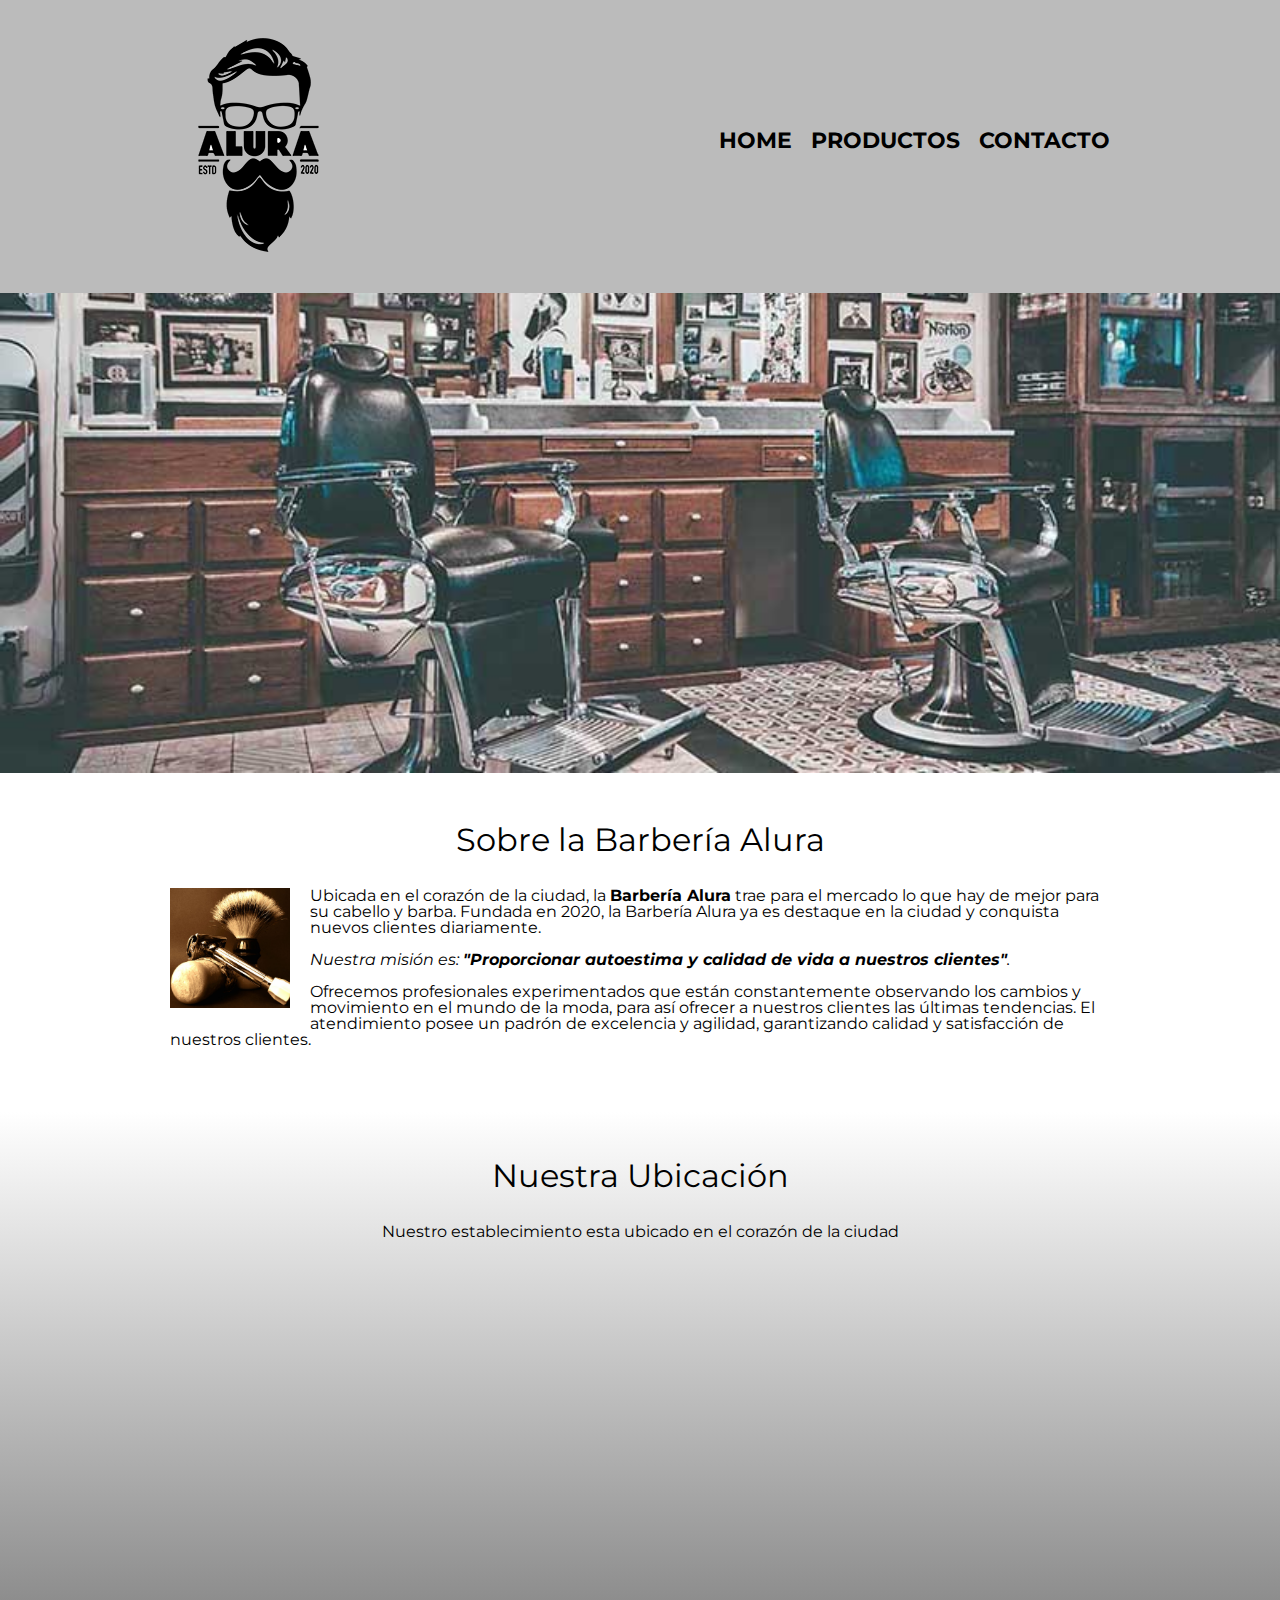
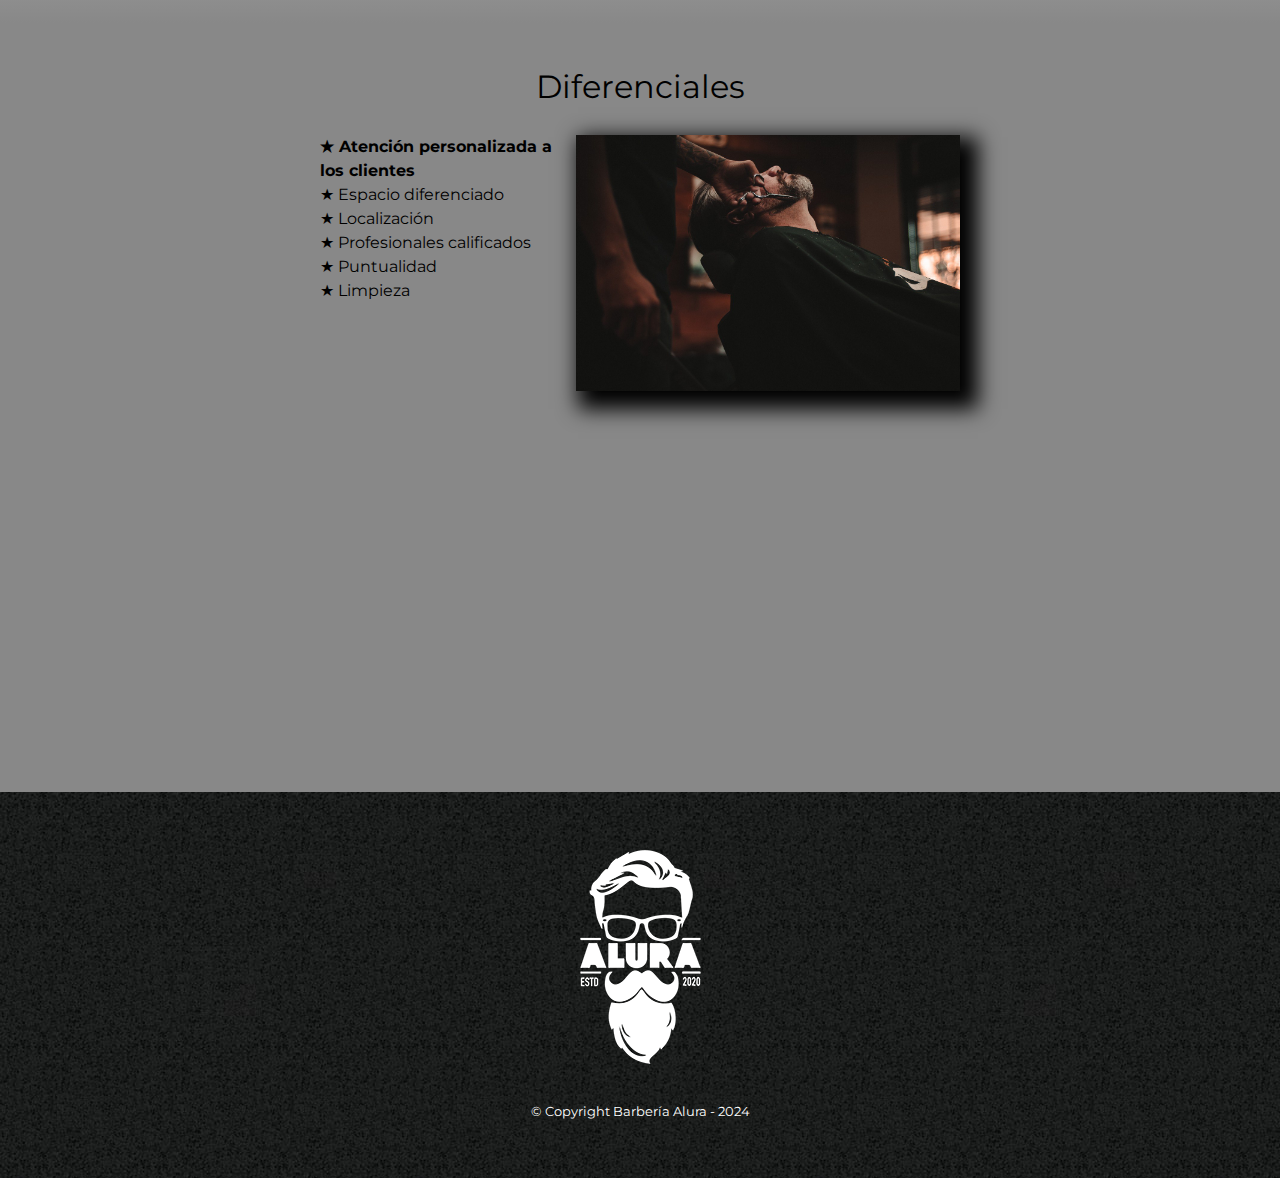
<file: index.html>
<!DOCTYPE html>

<html lang="es">
    
    <head>

        <meta charset="UTF-8"> 
        <meta name="viewport" content="width=device-width">
        <!-- esta meta dice al navegador que quiere que adapte la página a esta escala -->
        <title>Barbería Alura</title>
        <link rel="stylesheet" href="reset.css">
        <link rel="stylesheet" href="style.css">
        
        <link href="https://fonts.googleapis.com/css2?family=Montserrat:ital,wght@0,100..900;1,100..900&display=swap" rel="stylesheet">
    </head>

    <body>
        <header>
            <div class="caja">
                <!-- caracteriza al bloque del encabezado -->
                <h1><img src="imagenes/logo.png" alt=""></h1>
                <!-- La etiqueta <h1> envuelve la etiqueta de imagen, que es donde buscamos el contenido que será expuesto para destacar el logo de nuestro sitio web -->
                <nav>
                    <ul>
                        <li><a href="index.html">Home</a></li> <!-- <a> sirve justamente para colocar un link, que nos va a llevar a otro punto en internet. -->
                        <li><a href="productos.html">Productos</a></li>
                        <li><a href="contacto.html">Contacto</a></li>
                    </ul>
                </nav>
            </div>
        </header>

        <img class="banner" src="banner/banner.jpg">
        
        <main>
            <section class="principal">

                <h2 class="titulo-principal">Sobre la Barbería Alura</h2>
    
                <img class="utensilios" src="imagenes/utensilios[1].jpg" alt="utensilios de un barbero">

                <p>Ubicada en el corazón de la ciudad, la <strong>Barbería Alura</strong> trae para el mercado lo que hay de mejor para su cabello y barba. Fundada en 2020, la Barbería Alura ya es destaque en la ciudad y conquista nuevos clientes diariamente.</p>
    
                <p id="mision"><em>Nuestra misión es: <strong>"Proporcionar autoestima y calidad de vida a nuestros clientes"</strong>.</em></p>
    
                <p>Ofrecemos profesionales experimentados que están constantemente observando los cambios y movimiento en el mundo de la moda, para así ofrecer a nuestros clientes las últimas tendencias. El atendimiento posee un padrón de excelencia y agilidad, garantizando calidad y satisfacción de nuestros clientes.</p> 
    
            </section >
            
            <section class="mapa">
                <h3 class="titulo-principal">Nuestra Ubicación </h3>
                <p>Nuestro establecimiento esta ubicado en el corazón de la ciudad</p>
                
                <div class="mapa-contenido">
                    <iframe src="https://www.google.com/maps/embed?pb=!1m18!1m12!1m3!1d3656.4078401372108!2d-46.6346381!3d-23.589702!2m3!1f0!2f0!3f0!3m2!1i1024!2i768!4f13.1!3m3!1m2!1s0x94ce5bd9bb943bf5%3A0x6f642995c970f0fe!2scaelum%20alura!5e0!3m2!1ses-419!2smx!4v1708480444855!5m2!1ses-419!2smx" width="100%" height="300" style="border:0;" allowfullscreen="" loading="lazy" referrerpolicy="no-referrer-when-downgrade"></iframe> <!-- <<iframe>> es una etiqueta para crear ventanas y colocar cualquier tipo de contenido -->
            
                </div>
                
            </section>
    
            <section class="diferenciales">
    
                <h3 class="titulo-principal">Diferenciales</h3>
            
                <div class="contenido-diferenciales">
                    <ul class="lista-diferenciales">
                        <li class="items">Atención personalizada a los clientes</li>
                        <li class="items">Espacio diferenciado</li>
                        <li class="items">Localización</li>
                        <li class="items">Profesionales calificados</li>
                        <li class="items">Puntualidad</li>
                        <li class="items">Limpieza</li>
                    </ul><img src="diferenciales/diferenciales.jpg" class="imagen-diferenciales">
                </div>
                <div class="video">
                    <iframe width="100%" height="315" src="https://www.youtube.com/embed/wcVVXUV0YUY?si=ubp5dmzWTCPCh06G" title="YouTube video player" frameborder="0" allow="accelerometer; autoplay; clipboard-write; encrypted-media; gyroscope; picture-in-picture; web-share" allowfullscreen></iframe>
                </div>
            </section> 
            
        </main>
        
        <footer>
            <img src="imagenes/logo-blanco.png" alt="">
            <p class="copyright"> &copy Copyright Barbería Alura - 2024</p>
        </footer>
    </body>
</html>
</file>
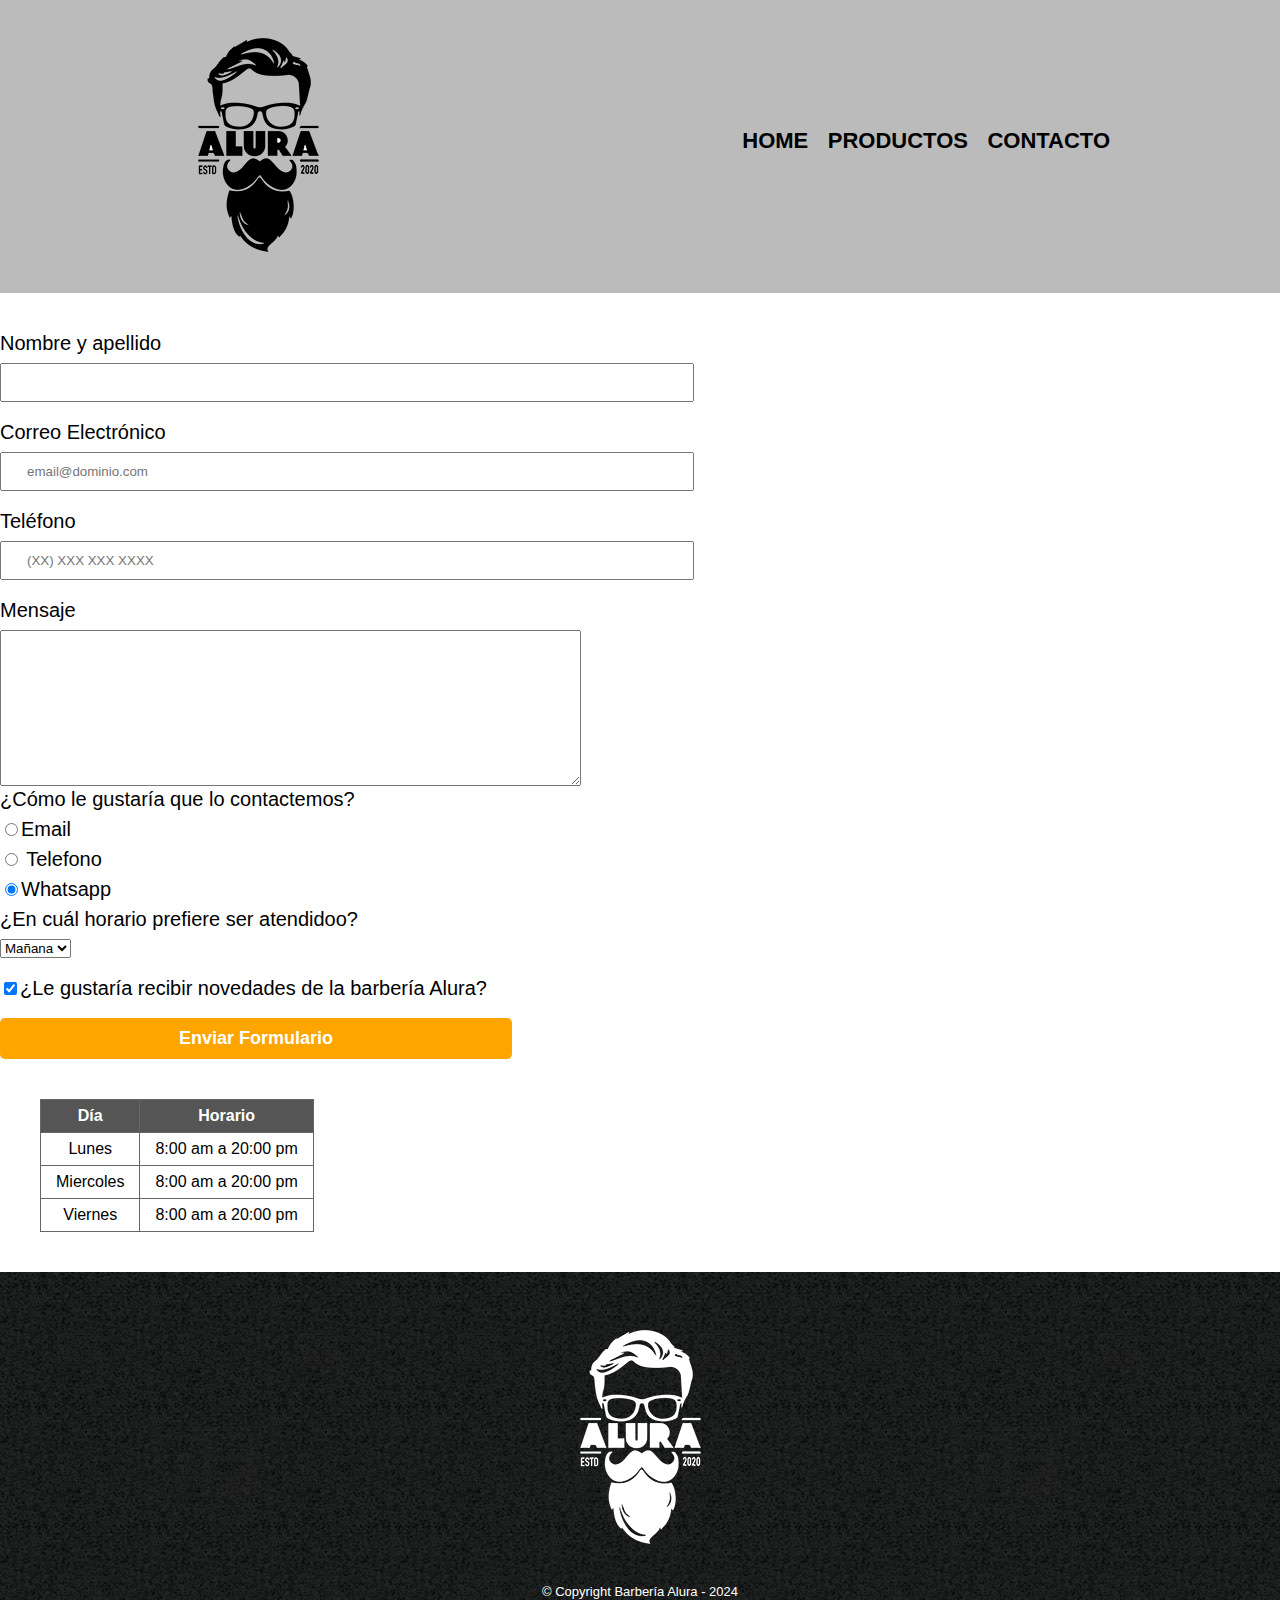
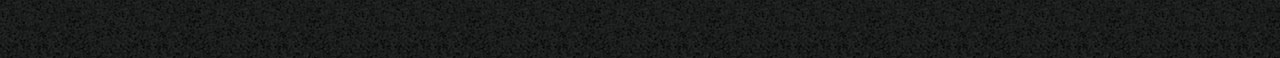
<file: contacto.html>
<!DOCTYPE html>
<html lang="en">
<head>
    <meta charset="UTF-8"> <!-- diccionario de los lenguajes occidentales -->
    <meta name="viewport" content="width=
    , initial-scale=1.0">
    <title>Contacto - Barbería Alura</title>
    <link rel="stylesheet" href="reset.css">
    <link rel="stylesheet" href="style.css">
</head>
<body>
    <header>
        <div class="caja">
            <!-- caracteriza al bloque del encabezado -->
            <h1><img src="imagenes/logo.png" alt="Logo de la Barberia Alura"></h1>
            <!-- La etiqueta <h1> envuelve la etiqueta de imagen, que es donde buscamos el contenido que será expuesto para destacar el logo de nuestro sitio web -->
            <nav>
                <ul>
                    <li><a href="index.html">Home</a></li> <!-- <a> sirve justamente para colocar un link, que nos va a llevar a otro punto en internet. -->
                    <li><a href="productos.html">Productos</a></li>
                    <li><a href="contacto.html">Contacto</a></li>
                </ul>
            </nav>
        </div>  
    </header>  
    <main>
        <!-- etiqueta, el label siempre va con un input -->
        <form action="">
            <label for="nombreapellido">Nombre y apellido</label> 
            <input type="text" id = "nombreapellido" class="input-padron" required> <!-- el input nos crea la caja de texto para que el usuario ingrese datos -->
    
            <label for="correoelectronico">Correo Electrónico</label>
            <input type="email"id="correoelectronico" class="input-padron" required placeholder="email@dominio.com">

            <label for="telefono">Teléfono</label>
            <input type="tel" id="telefono" class="input-padron" required placeholder="(XX) XXX XXX XXXX">
        
            <label for="Mensaje">Mensaje</label>
            <textarea name="" id="mensaje" cols="70" rows="10" required></textarea>
        
            <fieldset>
                <legend>¿Cómo le gustaría que lo contactemos?</legend>

                <label for="radio-email"><input type="radio" name="contacto" value="email" id="radio-email">Email</label> <!-- el <<name="contacto">> nos permite en estos radio button, asignar una propiedad donde solo se queda un boton seleccionado. -->

                <label for="radio-telefono"><input type="radio" name="contacto" value="email" id="radio-telefono">
                    Telefono</label>
                
                <label for="radio-whatsapp"><input type="radio" name="contacto" value="whatsapp" id="radio-whatsapp" checked>Whatsapp</label>

            </fieldset>
            
            <fieldset>
                <legend>¿En cuál horario prefiere ser atendidoo?</legend>
                <select name="" id="">
                    <option value="">Mañana</option>
                    <option value="">Tarde</option>
                    <option value="">Noche</option>
                </select>
            </fieldset>
            
            <label class="checkbox"><input type="checkbox" checked>¿Le gustaría recibir novedades de la barbería Alura?</label>
            <input type="submit" value="Enviar Formulario" name="" id="" class="enviar">

        </form>

        <table>
            <thead>
                <tr>
                    <th>Día</th>
                    <th>Horario</th>
                </tr>
            </thead>
            <tbody>
                <tr>
                    <th>Lunes</th>
                    <th>8:00 am a 20:00 pm</th>
                </tr>
                <tr>
                    <th>Miercoles</th>
                    <th>8:00 am a 20:00 pm</th>
                </tr>
                <tr>
                    <th>Viernes</th>
                    <th>8:00 am a 20:00 pm</th>
                </tr>
            </tbody>
        </table>

    </main>
    <footer>
        <img src="imagenes/logo-blanco.png" alt="Logo de la Barbería">
        <p class="copyright"> &copy Copyright Barbería Alura - 2024</p>
    </footer>
</body>
</html>
</file>
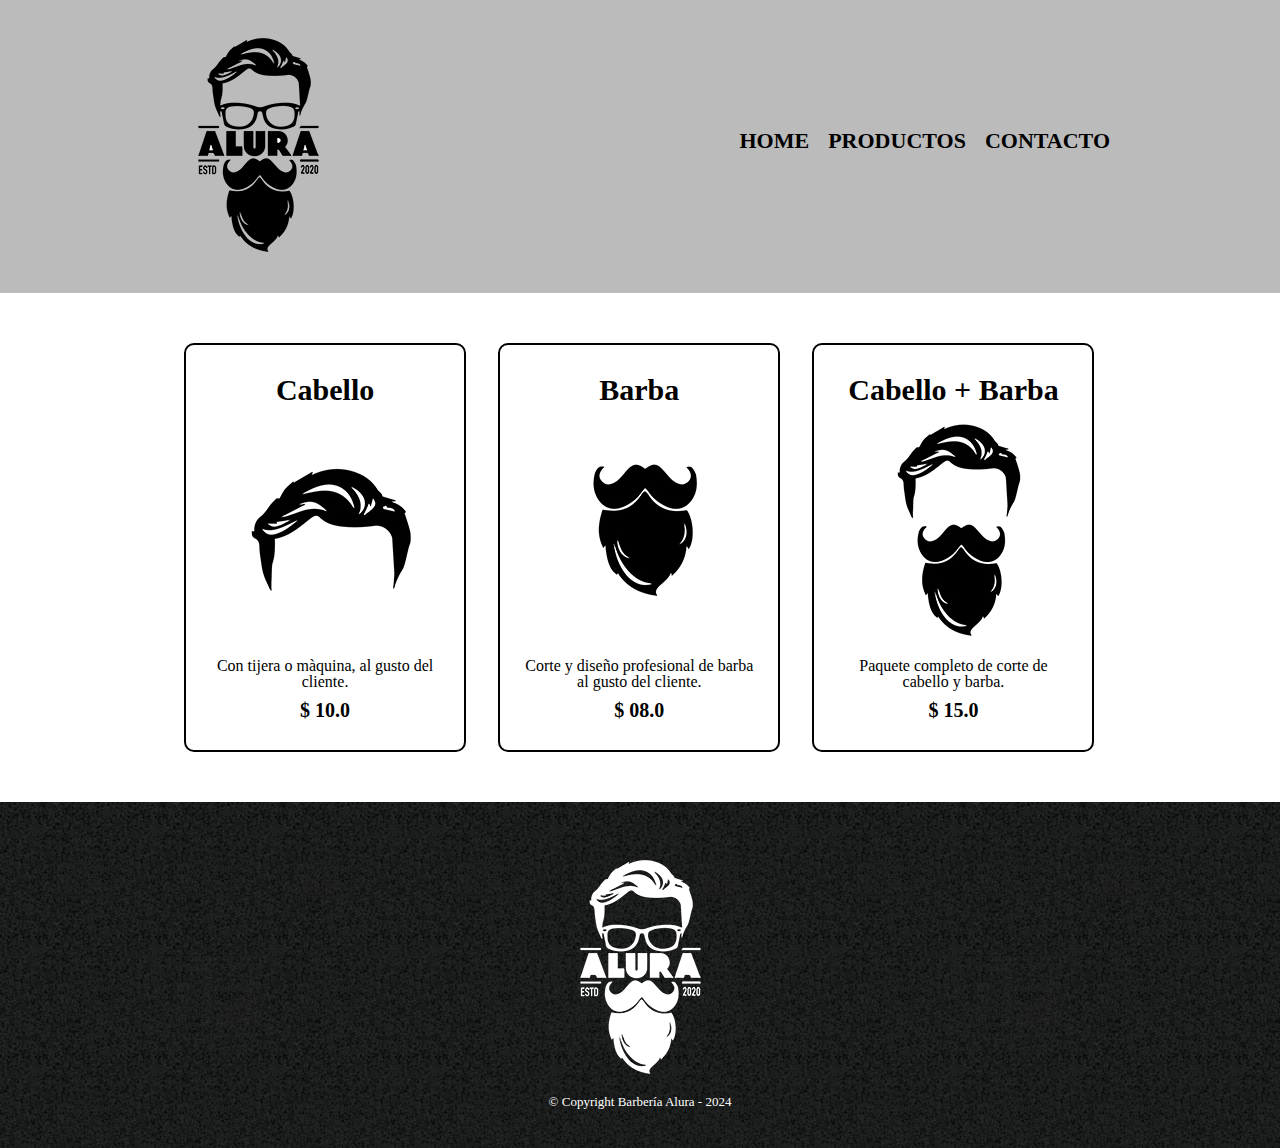
<file: productos.html>
<!DOCTYPE html>
<html lang="en">
<head>
    <meta charset="UTF-8"> <!-- diccionario de los lenguajes occidentales -->
    <meta name="viewport" content="width=
    , initial-scale=1.0">
    <title>Productos - Barbería Alura</title>
    <link rel="stylesheet" href="reset.css">
    <link rel="stylesheet" href="productos.css">
</head>
<body>
    <header>
        <div class="caja">
            <!-- caracteriza al bloque del encabezado -->
            <h1><img src="imagenes/logo.png" alt=""></h1>
            <!-- La etiqueta <h1> envuelve la etiqueta de imagen, que es donde buscamos el contenido que será expuesto para destacar el logo de nuestro sitio web -->
            <nav>
                <ul>
                    <li><a href="index.html">Home</a></li> <!-- <a> sirve justamente para colocar un link, que nos va a llevar a otro punto en internet. -->
                    <li><a href="productos.html">Productos</a></li>
                    <li><a href="contacto.html">Contacto</a></li>
                </ul>
            </nav>
        </div>
        
    </header>
    <main>
        <ul class="productos">
            <li>
                <h2>Cabello</h2>
                <img src="imagenes/cabello.jpg" alt="">
                <p class="producto-descripción">Con tijera o màquina, al gusto del cliente. </p>
                <p class="producto-precio">$ 10.0</p>
                
            </li>
            <li>
                <h2>Barba</h2>
                <img src="imagenes/barba.jpg" alt="">
                <p class="producto-descripción">  Corte y diseño profesional de barba al gusto del cliente.   </p>
                <p class="producto-precio">$ 08.0</p>
                
            </li>
            <li>
                <h2>Cabello + Barba</h2>
                <img src="imagenes/cabello+barba.jpg" alt="">
                <p class="producto-descripción">Paquete completo de corte de cabello y barba. </p>
                <p class="producto-precio">$ 15.0</p>
                
            </li>
        </ul>
    </main>
    <footer>
        <img src="imagenes/logo-blanco.png" alt="">
        <p class="copyright"> &copy Copyright Barbería Alura - 2024</p>
    </footer>
</body>
</html>
</file>
<file: style.css>
body{
    font-family: "Montserrat", sans-serif;
}
header {
    background-color: #BBBBBB;
    padding: 20px 0;
}

.caja{
    width: 940px;
    position: relative;
    margin: 0 auto;
}

nav{
    position: absolute;
    top:110px;
    right: 0;
}

nav li{
    display: inline;
    margin: 0 0 0 15px;
}

nav a{
    text-transform: uppercase;
    color: #000000;
    font-weight: bold;
    font-size: 22px;
    text-decoration: none;
}
nav a:hover{
    color: #c78c19;
    text-decoration: underline;
}
.productos li:hover{     /* el hover nos permitecapturar el movimiento del mouse y como este se relaciona con el programa */
    border-color: #c78c19;
}
footer{
    text-align: center;
    background: url(imagenes/bg.jpg);
    padding: 40px;
}
.copyright{
    color: #FFFFFF;
    font-size: 13px;
    margin: 20px;
}

form{
    margin: 40px 0;
}
form label, form legend{
    display: block;
    /* para que se ponga verticalito */
    font-size: 20px;
    margin: 0 0 10px;
}
.input-padron{
    display: block;
    /* para que se ponga verticalito */
    margin: 0 0 20px;
    padding: 10px 25px;
    /* el padding lo utilizamos para que nuestro input tenga un espacio entre el borde y el contenido */
    width: 50%;
}
.checkbox{
    margin: 20px 0;
}
.enviar{
    width: 40%;
    padding: 10px 0;
    font-size: 18px;
    font-weight: bold;
    color: white;
    background: orange;
    border: none;
    border-radius: 5px;
    transition: 0.5s all;
    cursor: pointer;
}
.enviar:hover{
    background: #c78c19;
    transform: scale(1.2);
}
table{
    margin: 40px 40px;
}
thead{
    background: #555555;
    color: white;
    font-weight: bold;
}
td, th{
    border: 1px solid #666666;
    padding: 8px 15px;
}
/* Aquí inicia el CSS para la página inicial */

.banner{
    width: 100%;
}
main > p{
    /* solo lo aplica  a os hijos directos  */
    background: red;
}

.principal{
    padding: 3em 0;
    background: #FFFFFF;
    width: 940px;
    margin: 0 auto;
    /* estos pixeles porque una pantalla padron posee  1270 y es una practica común utilizar estos para centrarlos*/

}
.titulo-principal{
    text-align: center;
    font-size: 2em; /* al colocar <2em> decimos que queremos dos veces el tamaño del padron*/
    margin: 0 0 1em;
    clear: left; /* cualquier configuración despues del titulo que la limpie */

}


.principal p{
    margin: 0 0 1em;
}
.principal strong{
    font-weight: bold;
}
.principal em{
    font-style: italic;
}
.utensilios{
    width: 120px;
    float: left;/* el <float> nos permitió configurar la imagen para que quedé a la derecha en el index, y el texto quedó al lado  */
    margin: 0 20px 20px 0;
}
.mapa{
    padding: 3em 0;
    background: linear-gradient(#FFFFFF, #888888);
}
.mapa p{
    margin: 0 0 2em;
    text-align: center;
    
}
.mapa-contenido{
    width: 940px;
    margin: 0 auto;
}
.diferenciales{
    padding: 3em 0;;
    background: #888888;
}
.contenido-diferenciales{
    width: 640px;
    margin: 0 auto;
}
.lista-diferenciales{
    width: 40%;
    display: inline-block;
    vertical-align: top;
}
.items{
    line-height: 1.5;
}
.items:before{
    content: "★ " ;
}
.items:first-child{ /* pseudo clases, de todos los items al primero */
    font-weight: bold;
}
.imagen-diferenciales{
    width: 60%;
    transition: 450 ms;
    box-shadow: 10px 10px 20px 8px #000000;
/* los primeros 10 px definen el lado hacia donde van, empezando desde la manecilla del reloj, el tercero es la difuminación, el cuarto la expansión y el último el color. */
}
.imagen-diferenciales:hover{
    opacity: 0.3;
}
.video{
    width: 560px;
    margin: 1em auto;
}
@media screen and(max-width:480px){ /* nos permite trabajar dado una condición, aplicando algo diferente*/
    h1{
        text-align: center;
    }
    nav{
        position: static;
    }
    .caja, .principal, .mapa-contenido, .contenido-diferenciales, .video{
        width: auto;
    }
    .lista-diferenciales, .imagen-diferenciales{
        width: 100%;
    }
}
</file>
<file: productos.css>
header {
    background-color: #BBBBBB;
    padding: 20px 0;
}

.caja{
    width: 940px;
    position: relative;
    margin: 0 auto;
}

nav{
    position: absolute;
    top:110px;
    right: 0;
}

nav li{
    display: inline;
    margin: 0 0 0 15px;
}

nav a{
    text-transform: uppercase;
    color: #000000;
    font-weight: bold;
    font-size: 22px;
    text-decoration: none;
}

.productos{
    width: 940px;
    margin: 0 auto;
    padding: 50px;
}


.productos li{
    display: inline-block;
    text-align: center;
    width: 30%;
    vertical-align: top;
    margin: 0 1.5%;
    padding: 30px 20px;
    box-sizing: border-box;
    border: 2px solid #000000;
    border-radius: 10px;

}


.productos h2{
    font-size: 30px;
    font-weight: bold;
}

.producto-descripcion{
    font-size: 18px;
}

.producto-precio{
    font-size: 20px;
    font-weight: bold;
    margin-top:10px;
}
nav a:hover{
    color: #c78c19;
    text-decoration: underline;
}
.productos li:hover{     /* el hover nos permitecapturar el movimiento del mouse y como este se relaciona con el programa */
    border-color: #c78c19;
}
.productos li:active{     /* el active nos permite capturar el click del mouse y como este se relaciona con el programa */
    border-color: #088c19;
}
.productos li:hover h2{
    font-size: 33px;
}
footer{
    text-align: center;
    background: url(imagenes/bg.jpg);
    padding: 40px;
}
.copyright{
    color: #FFFFFF;
    font-size: 13px;
}
</file>
